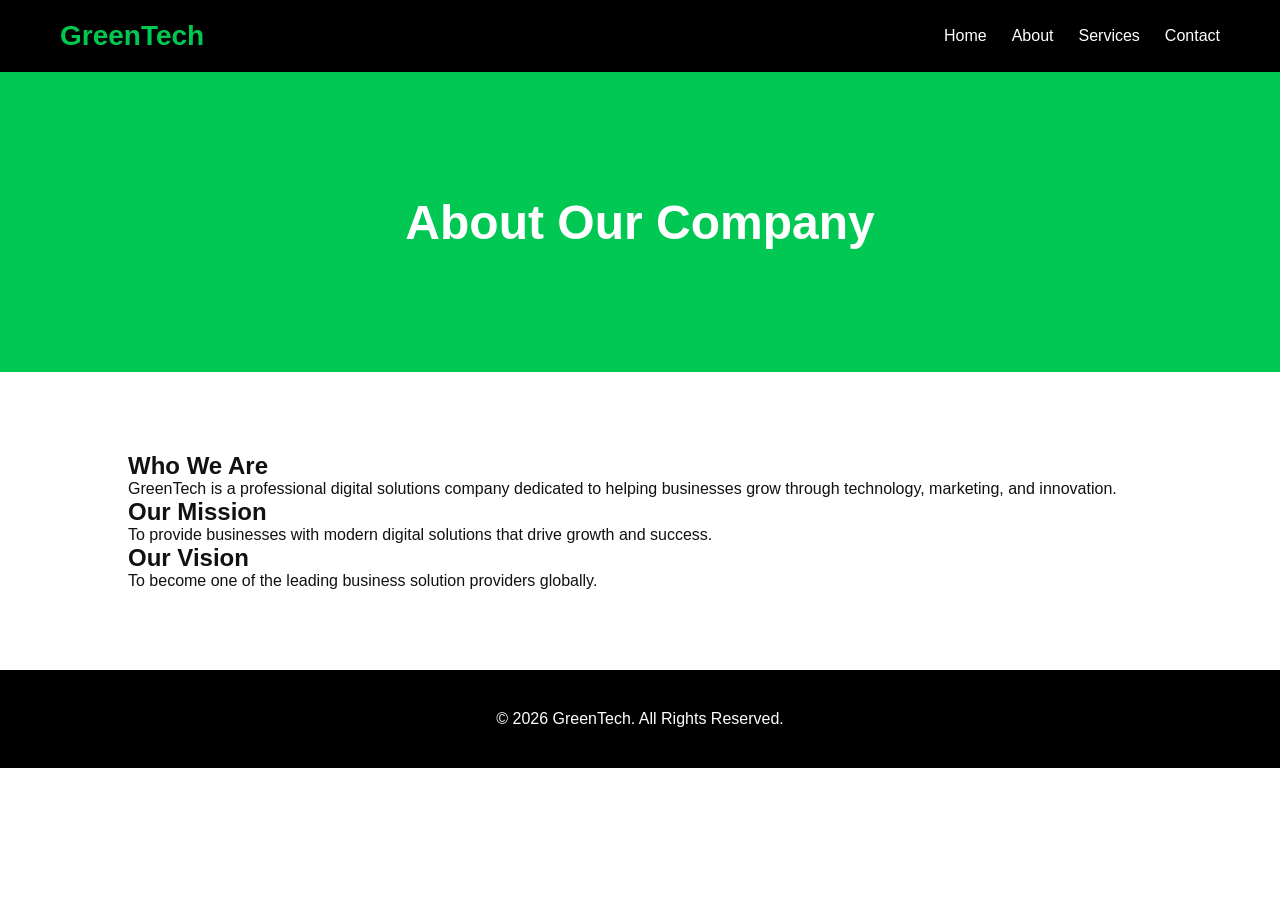
<file: about.html>
<!DOCTYPE html>
<html lang="en">
<head>
<meta charset="UTF-8">
<meta name="viewport" content="width=device-width, initial-scale=1.0">
<title>About Us - GreenTech</title>
<link rel="stylesheet" href="Style.css">
</head>
<body>

<header>
<nav>
<h1 class="logo">GreenTech</h1>
<ul class="nav-links">
<li><a href="index.html">Home</a></li>
<li><a href="about.html">About</a></li>
<li><a href="services.html">Services</a></li>
<li><a href="contact.html">Contact</a></li>
</ul>
</nav>
</header>

<section class="page-banner">
<h1>About Our Company</h1>
</section>

<section class="about">
<h2>Who We Are</h2>
<p>
GreenTech is a professional digital solutions company dedicated to helping businesses grow through technology, marketing, and innovation.
</p>

<h2>Our Mission</h2>
<p>
To provide businesses with modern digital solutions that drive growth and success.
</p>

<h2>Our Vision</h2>
<p>
To become one of the leading business solution providers globally.
</p>
</section>

<footer>
<p>© 2026 GreenTech. All Rights Reserved.</p>
</footer>

</body>
</html>
</file>
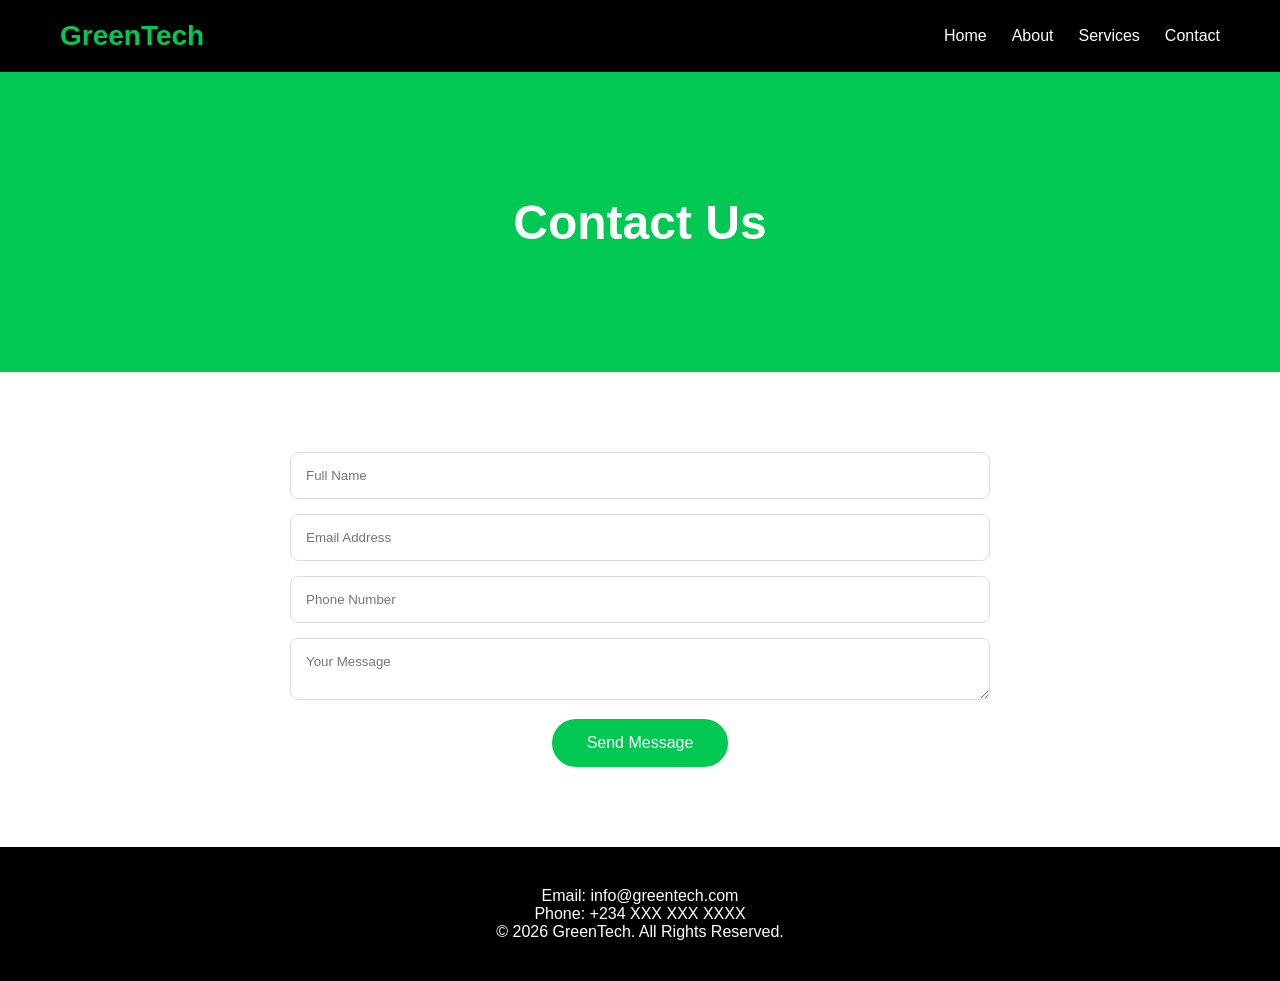
<file: contact.html>
<!DOCTYPE html>
<html lang="en">
<head>
<meta charset="UTF-8">
<meta name="viewport" content="width=device-width, initial-scale=1.0">
<title>Contact Us - GreenTech</title>
<link rel="stylesheet" href="Style.css">
</head>
<body>

<header>
<nav>
<h1 class="logo">GreenTech</h1>
<ul class="nav-links">
<li><a href="index.html">Home</a></li>
<li><a href="about.html">About</a></li>
<li><a href="services.html">Services</a></li>
<li><a href="contact.html">Contact</a></li>
</ul>
</nav>
</header>

<section class="page-banner">
<h1>Contact Us</h1>
</section>

<section class="contact">
<form>
<input type="text" placeholder="Full Name" required>
<input type="email" placeholder="Email Address" required>
<input type="text" placeholder="Phone Number">
<textarea placeholder="Your Message"></textarea>
<button type="submit">Send Message</button>
</form>
</section>

<footer>
<p>Email: info@greentech.com</p>
<p>Phone: +234 XXX XXX XXXX</p>
<p>© 2026 GreenTech. All Rights Reserved.</p>
</footer>

</body>
</html>
</file>
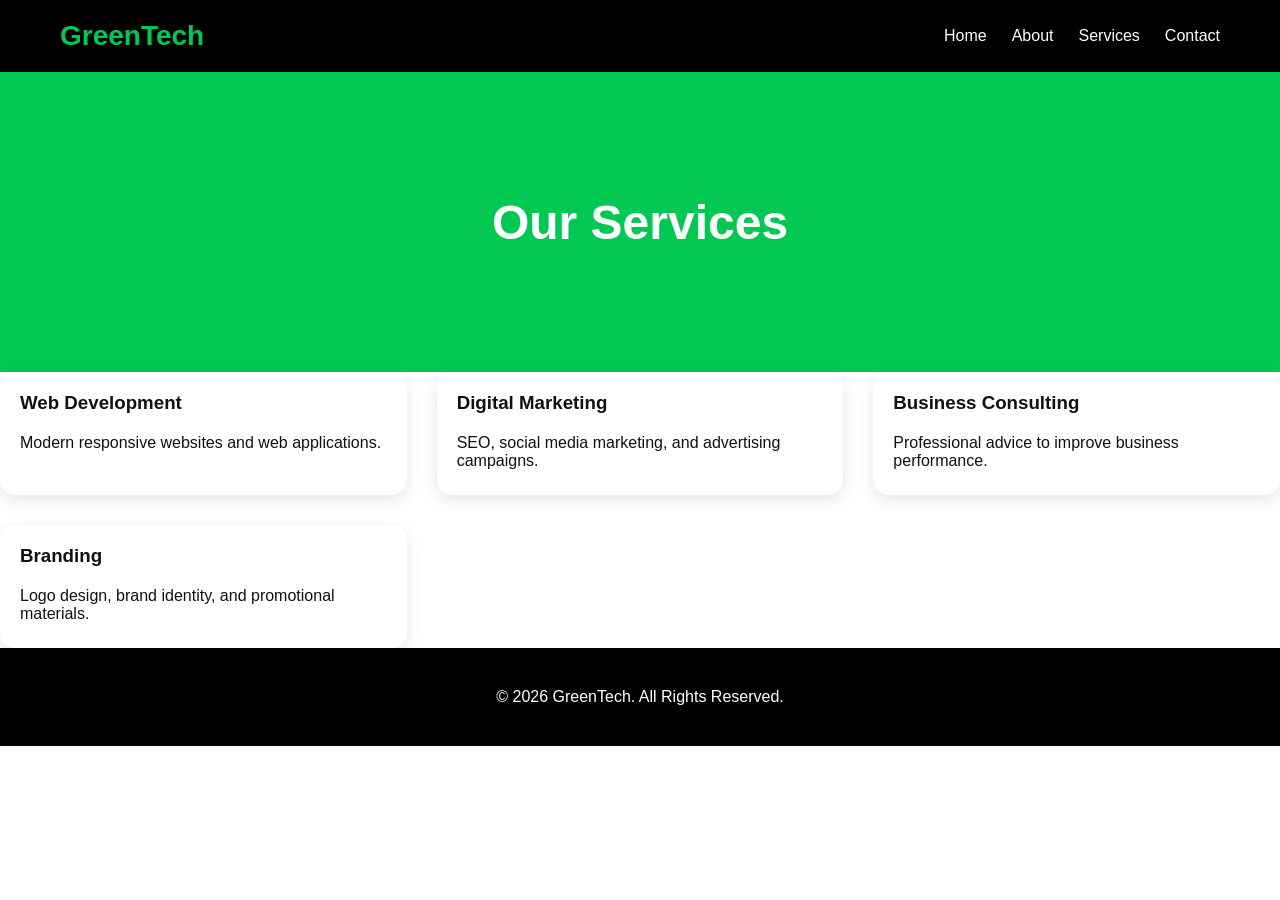
<file: services.html>
<!DOCTYPE html>
<html lang="en">
<head>
<meta charset="UTF-8">
<meta name="viewport" content="width=device-width, initial-scale=1.0">
<title>Services - GreenTech</title>
<link rel="stylesheet" href="Style.css">
</head>
<body>

<header>
<nav>
<h1 class="logo">GreenTech</h1>
<ul class="nav-links">
<li><a href="index.html">Home</a></li>
<li><a href="about.html">About</a></li>
<li><a href="services.html">Services</a></li>
<li><a href="contact.html">Contact</a></li>
</ul>
</nav>
</header>

<section class="page-banner">
<h1>Our Services</h1>
</section>

<section class="services">
<div class="service-card">
<h3>Web Development</h3>
<p>Modern responsive websites and web applications.</p>
</div>

<div class="service-card">
<h3>Digital Marketing</h3>
<p>SEO, social media marketing, and advertising campaigns.</p>
</div>

<div class="service-card">
<h3>Business Consulting</h3>
<p>Professional advice to improve business performance.</p>
</div>

<div class="service-card">
<h3>Branding</h3>
<p>Logo design, brand identity, and promotional materials.</p>
</div>
</section>

<footer>
<p>© 2026 GreenTech. All Rights Reserved.</p>
</footer>

</body>
</html>
</file>
<file: Style.css>
*{
margin:0;
padding:0;
box-sizing:border-box;
font-family:'Poppins',sans-serif;
}

body{
background:#fff;
color:#111;
}

header{
background:#000;
position:sticky;
top:0;
z-index:1000;
}

nav{
max-width:1200px;
margin:auto;
display:flex;
justify-content:space-between;
align-items:center;
padding:20px;
}

.logo{
font-size:28px;
font-weight:700;
color:#00c853;
}

.nav-links{
display:flex;
list-style:none;
}

.nav-links li{
margin-left:25px;
}

.nav-links a{
color:white;
text-decoration:none;
font-weight:500;
}

.nav-links a:hover{
color:#00c853;
}

.hero{
height:100vh;
background:
linear-gradient(rgba(0,0,0,.6),rgba(0,0,0,.6)),
url("https://images.unsplash.com/photo-1497366754035-f200968a6e72?w=1600");
background-size:cover;
background-position:center;
display:flex;
justify-content:center;
align-items:center;
text-align:center;
color:white;
padding:20px;
}

.hero-content h1{
font-size:55px;
margin-bottom:20px;
}

.hero-content p{
font-size:20px;
margin-bottom:25px;
}

.btn{
display:inline-block;
padding:15px 35px;
background:#00c853;
color:white;
text-decoration:none;
border-radius:30px;
font-weight:600;
transition:.3s;
}

.btn:hover{
background:#009624;
}

.about{
padding:80px 10%;
}

.about-container{
display:grid;
grid-template-columns:1fr 1fr;
gap:50px;
align-items:center;
}

.about-image img{
width:100%;
border-radius:15px;
}

.about-text h2{
color:#00c853;
margin-bottom:20px;
font-size:38px;
}

.about-text p{
line-height:1.8;
margin-bottom:15px;
}

.stats{
background:#00c853;
color:white;
display:grid;
grid-template-columns:repeat(4,1fr);
padding:50px;
text-align:center;
}

.stat-box h2{
font-size:40px;
}

#services{
padding:80px 10%;
}

.section-title{
text-align:center;
font-size:40px;
margin-bottom:50px;
color:#00c853;
}

.services{
display:grid;
grid-template-columns:repeat(auto-fit,minmax(300px,1fr));
gap:30px;
}

.service-card{
background:white;
box-shadow:0 5px 15px rgba(0,0,0,.1);
border-radius:15px;
overflow:hidden;
transition:.3s;
}

.service-card:hover{
transform:translateY(-10px);
}

.service-card img{
width:100%;
height:220px;
object-fit:cover;
}

.service-card h3{
padding:20px;
}

.service-card p{
padding:0 20px 25px;
}

.cta{
background:#000;
color:white;
text-align:center;
padding:80px 20px;
}

.cta h2{
font-size:40px;
margin-bottom:15px;
}

.contact{
padding:80px 10%;
text-align:center;
}

.contact h2{
color:#00c853;
margin-bottom:30px;
font-size:40px;
}

.contact form{
max-width:700px;
margin:auto;
}

.contact input,
.contact textarea{
width:100%;
padding:15px;
margin-bottom:15px;
border:1px solid #ddd;
border-radius:8px;
}

.contact button{
background:#00c853;
color:white;
border:none;
padding:15px 35px;
font-size:16px;
border-radius:30px;
cursor:pointer;
}

footer{
background:#000;
color:white;
text-align:center;
padding:40px 20px;
}

@media(max-width:768px){

.nav-links{
display:none;
}

.hero-content h1{
font-size:35px;
}

.about-container{
grid-template-columns:1fr;
}

.stats{
grid-template-columns:1fr 1fr;
gap:20px;
}
}
.page-banner{
height:300px;
background:#00c853;
display:flex;
justify-content:center;
align-items:center;
color:white;
font-size:2rem;
font-weight:bold;
text-align:center;
padding:20px;
}
</file>
